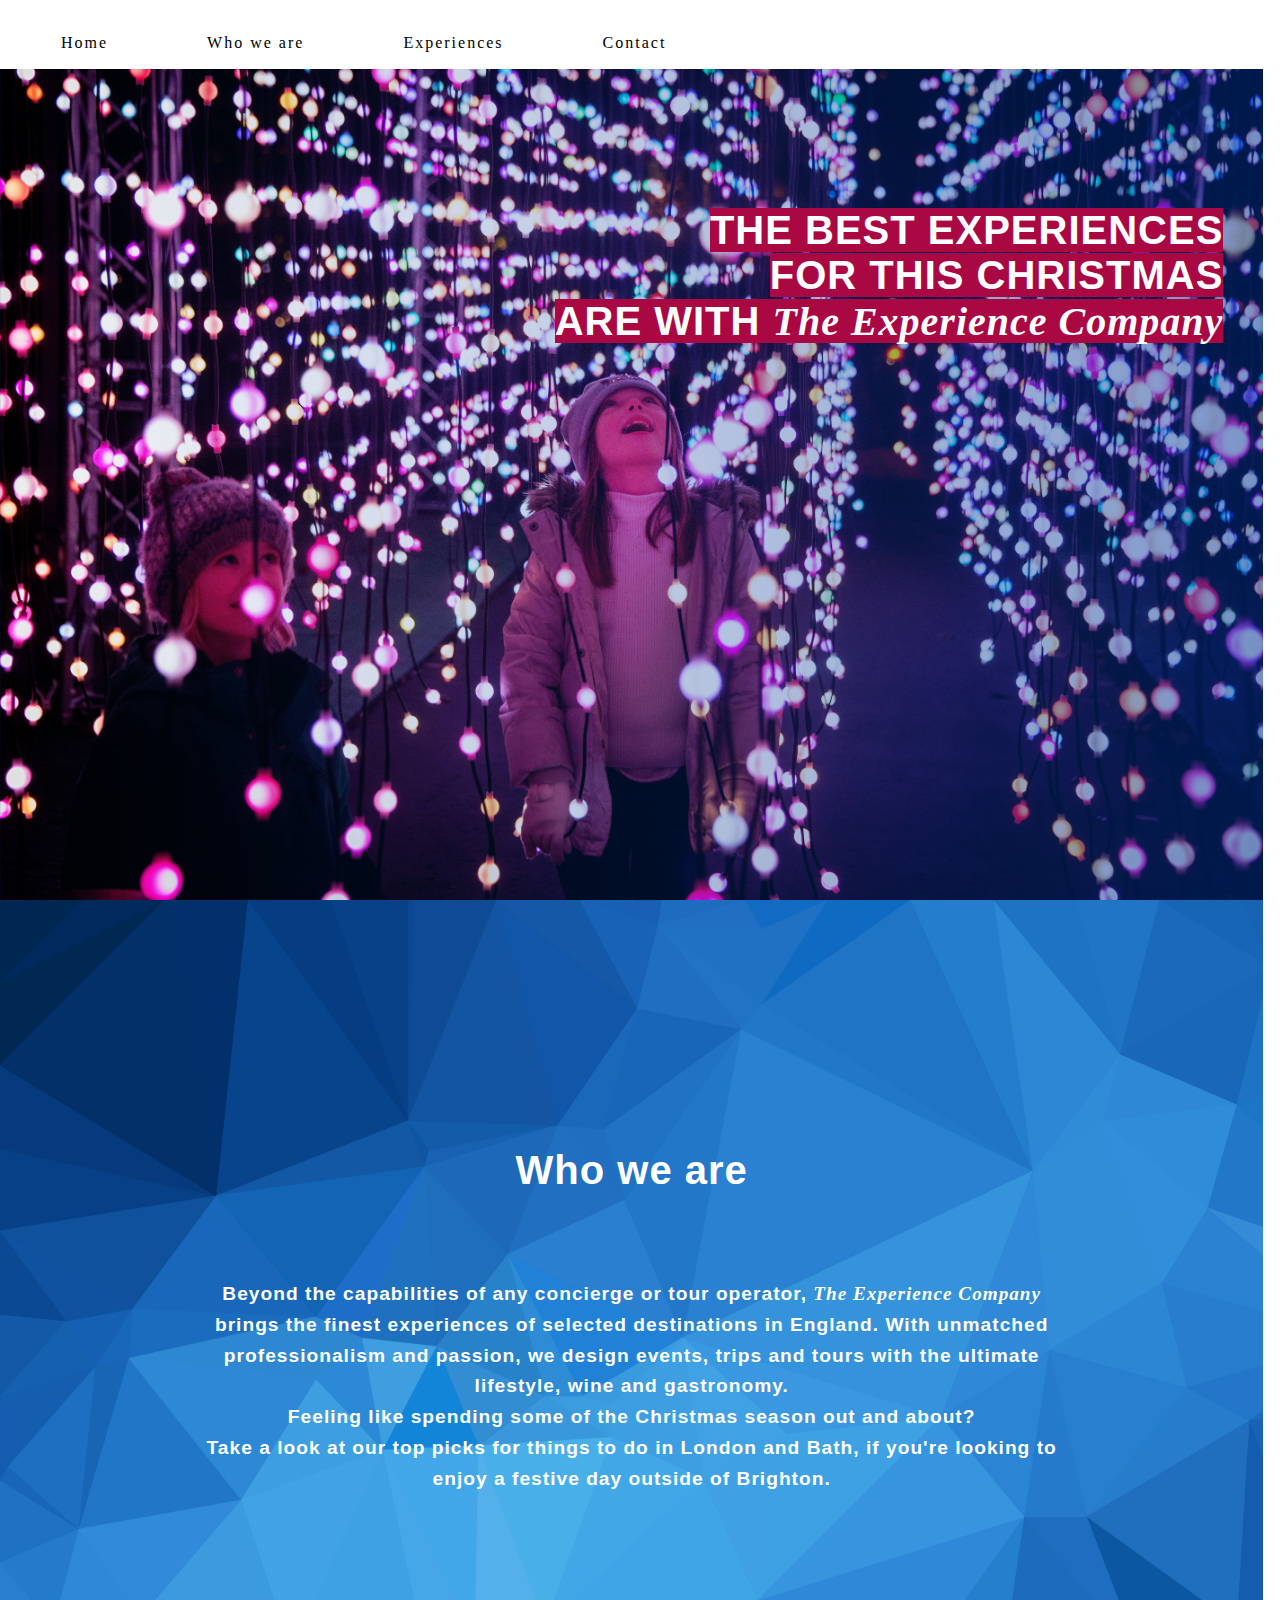
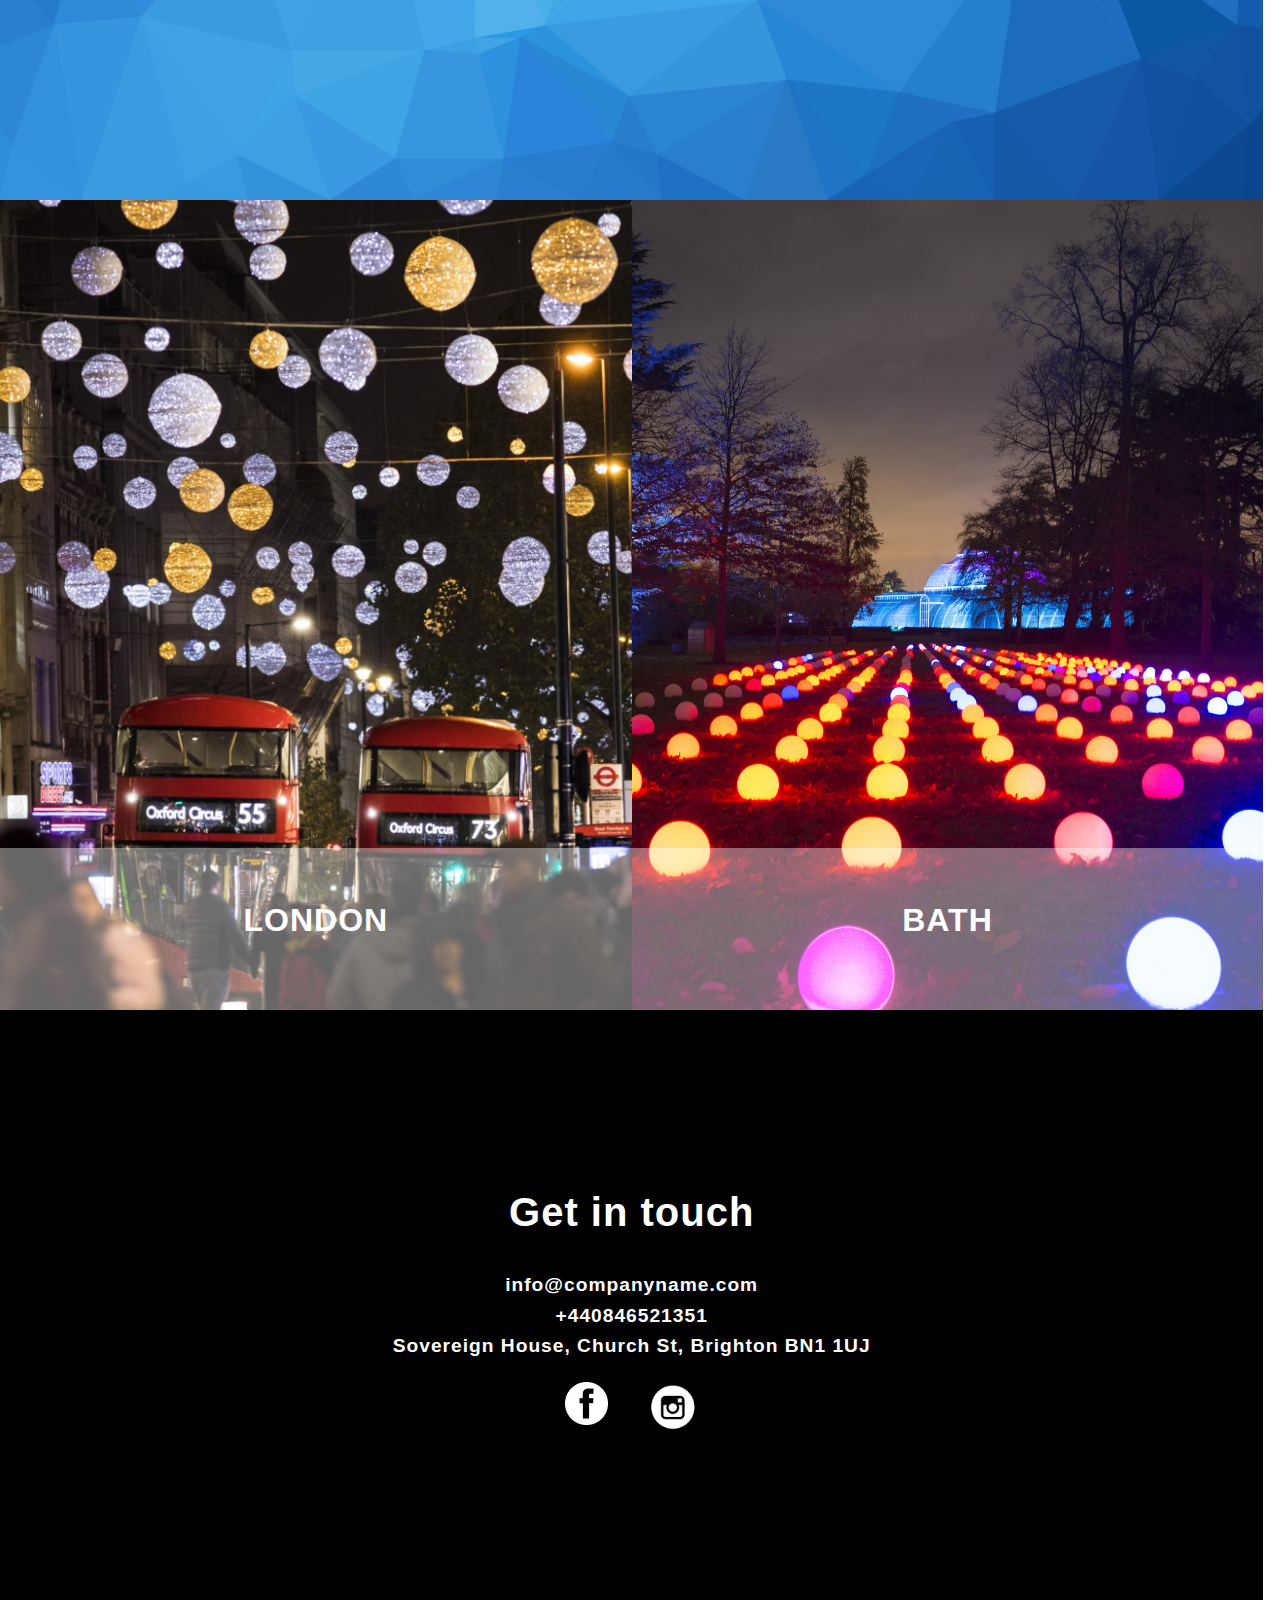
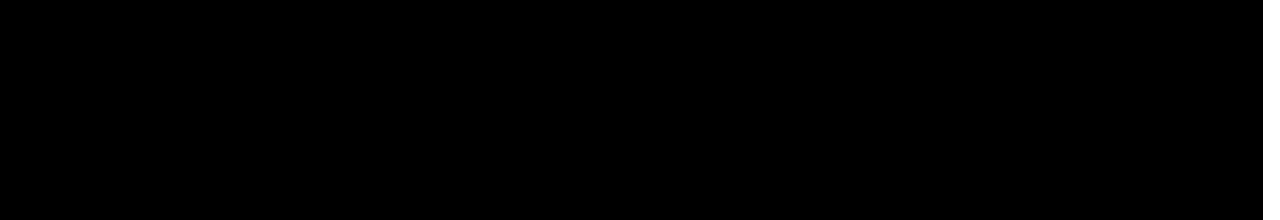
<file: index.html>
<!DOCTYPE html>
<html>

<head>
  <title>The Experience Companny</title>
  <link rel="stylesheet" type="text/css" href="styles.css">
  <meta name="viewport" content="width=device-width, initial-scale=1.0">
  <script src="js/jquery-3.4.1.js"></script>
  <script type="text/javascript" src="js/scroll.js"></script>
  <link rel="icon" href="images/favicon.png">
</head>

<body>

  <div class="navbar">
    <ul class="navbar-nav">
      <li class="menu" id="nav-home">
        <a href="#home">Home<span class="sr-only"></span></a>
      </li>
      <li class="menu" id="nav-who-we-are">
        <a href="#who-we-are">Who we are</a>
      </li>
      <li class="menu" id="nav-experiences">
        <a href="#experiences">Experiences</a>
      </li>
      <li class="menu" id="nav-contact">
        <a href="#contact">Contact</a>
      </li>
    </ul>
  </div>


  <div id="home">
    <br>
    <br>
    <br>
    <br>
    <br>
    <br>
    <h1><span style="background-color: #AA0843">THE BEST EXPERIENCES<br>
      FOR THIS CHRISTMAS<br>ARE WITH <span style="font-family: serif"><i>The Experience Company</i></span></span></h1>

  </div>

  <div id="who-we-are">
    <br>
    <h2>Who we are</h2>
    <br>
    <p>Beyond the capabilities of any concierge or tour operator, <span style="font-family: serif"><i>The Experience Company</i></span> brings the finest experiences
      of selected destinations in England.
      With unmatched professionalism and passion, we design events, trips and tours with the ultimate lifestyle, wine
      and gastronomy.
      <br>
      Feeling like spending some of the Christmas season out and about? <br>
      Take a look at our top picks for things to do in London and Bath, if you're looking to enjoy a festive day outside
      of Brighton. </p>
    </div>

    <div id="experiences">
      <table class="table" align="center" width=90% cellspacing="0" cellpadding="0">
        <tr>
          <td align="center" valign="center">
            <a id=citylink href="London.html">
              <div class='London'>
                <div class='L-text'>
                  <div class='hovertext'>
                    <br>
                    <br>
                    <br>
                    <h2 id="Cities">LONDON</h2>
                    <br><br>
                    <br>
                    <br>
                    <p id="descript">Almost soon as the temperature drops and the clocks go back, London is transformed
                      into a wintery wonderland.
                      Ice rinks appear in squares, on rooftops and outside London icons while the city glitters with
                      Christmas lights and creatively
                      decorated trees. </p>
                    </div>
                  </div>
                </a>
              </td>

              <td align="center" valign="center">
                <a id=citylink href="Bath.html">
                  <div class='Bath'>
                    <div class='B-text'>
                      <div class='hovertext'>
                        <br>
                        <br>
                        <br>
                        <h2 id="Cities">BATH</h2>
                        <br><br>
                        <br>
                        <br>
                        <p id="descript">Discover the magic of Bath this Christmas. From the twinkling lights and seasonal
                          smells of Bath Christmas Market to
                          the chill in the air and the sounds of people enjoying an ice skating session at Bath on Ice, the
                          city offers plenty
                          of ways to take full advantage of the most wonderful time of the year...</p>
                        </div>
                      </div>
                    </div>
                  </div>
                </a>
              </td>

            </tr>

          </table>
        </div>

        <div id="contact">
          <br>
          <br><br><br><br><br><br><br><br><br>
          <h2 id="contacth2">Get in touch</h2>
          <p id="contactp">info@companyname.com<br>+440846521351<br>Sovereign House, Church St, Brighton BN1 1UJ</p>
          <ol id="social">
            <li id="icon"><a href="https://www.facebook.com">
              <img border="0" alt="Facebook" src="images/facebook_icon.png" width="43" height="43">
            </a></li>
            <li id="icon"><a href="https://www.instagram.com">
              <img border="0" alt="Instagram" src="images/instagram_icon.png" width="50" height="50">
            </a></li>
          </ol>
        </div>
      </body>

      </html>
</file>
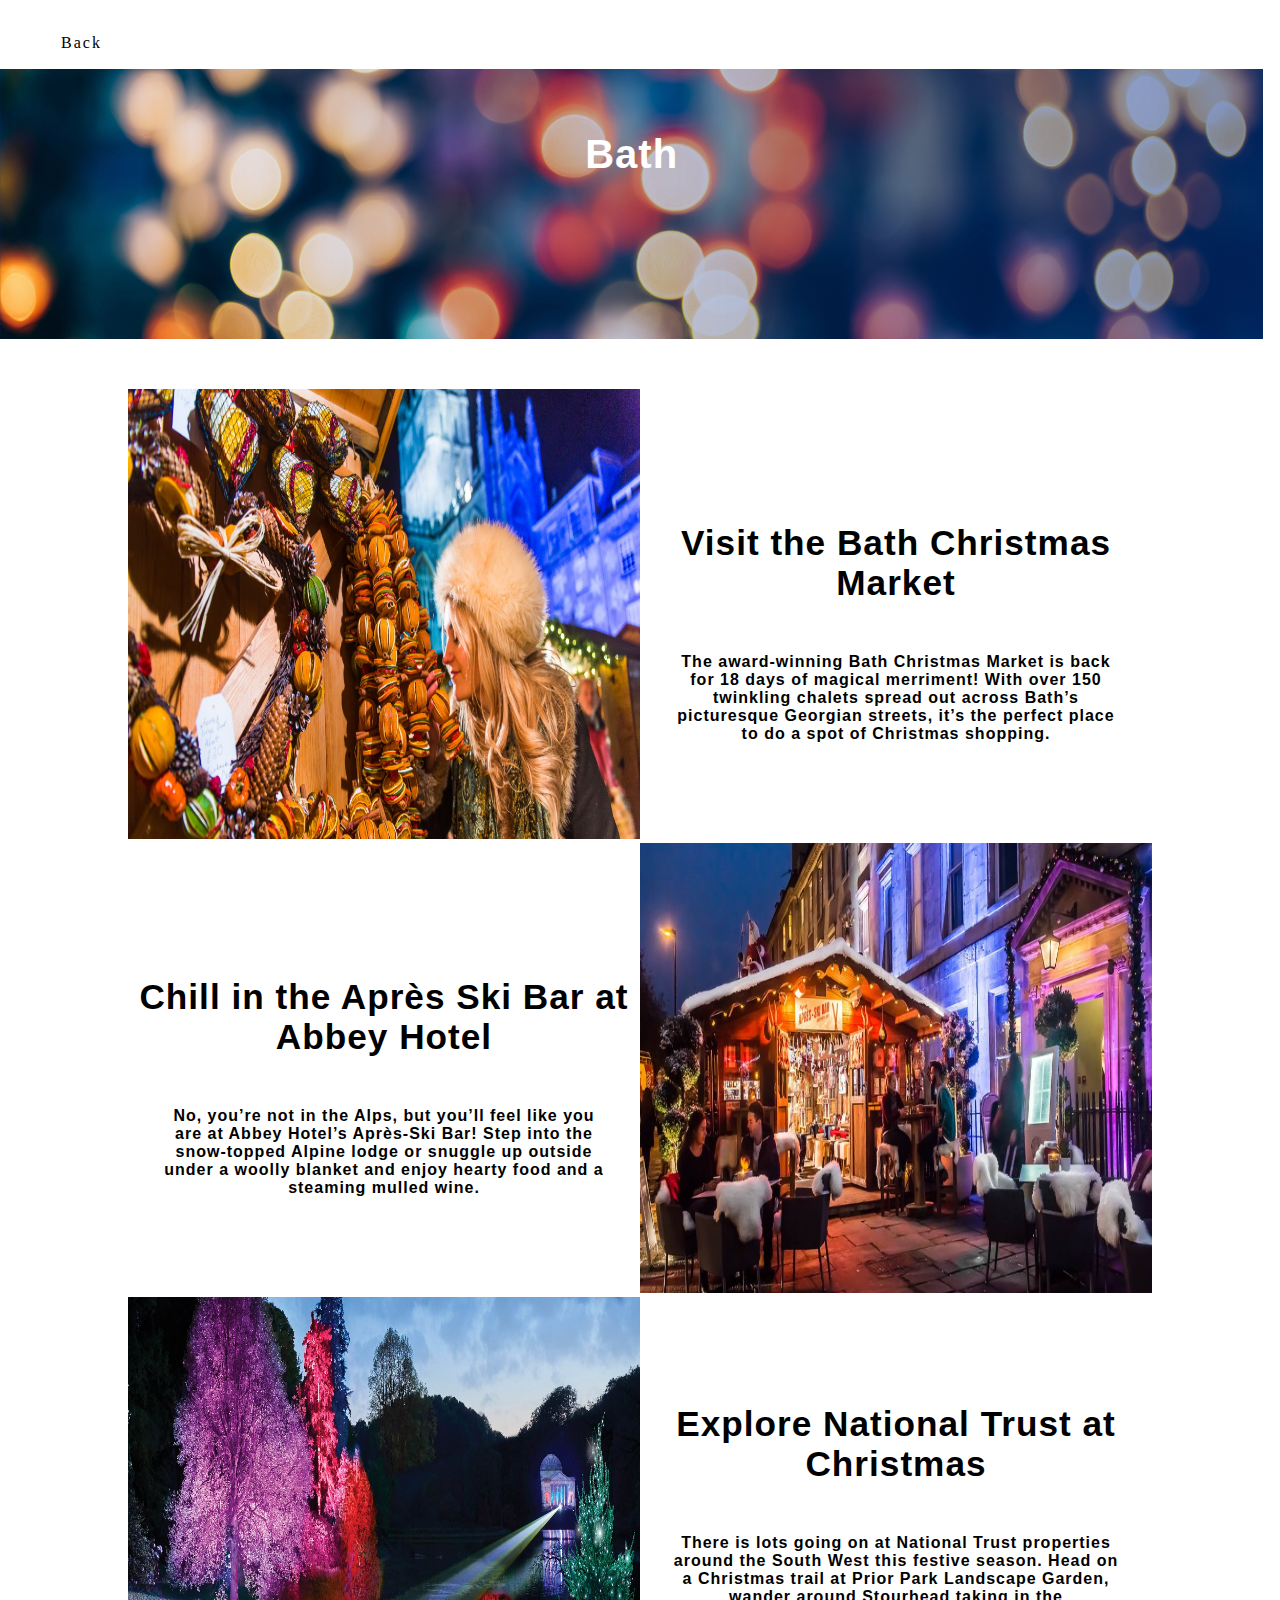
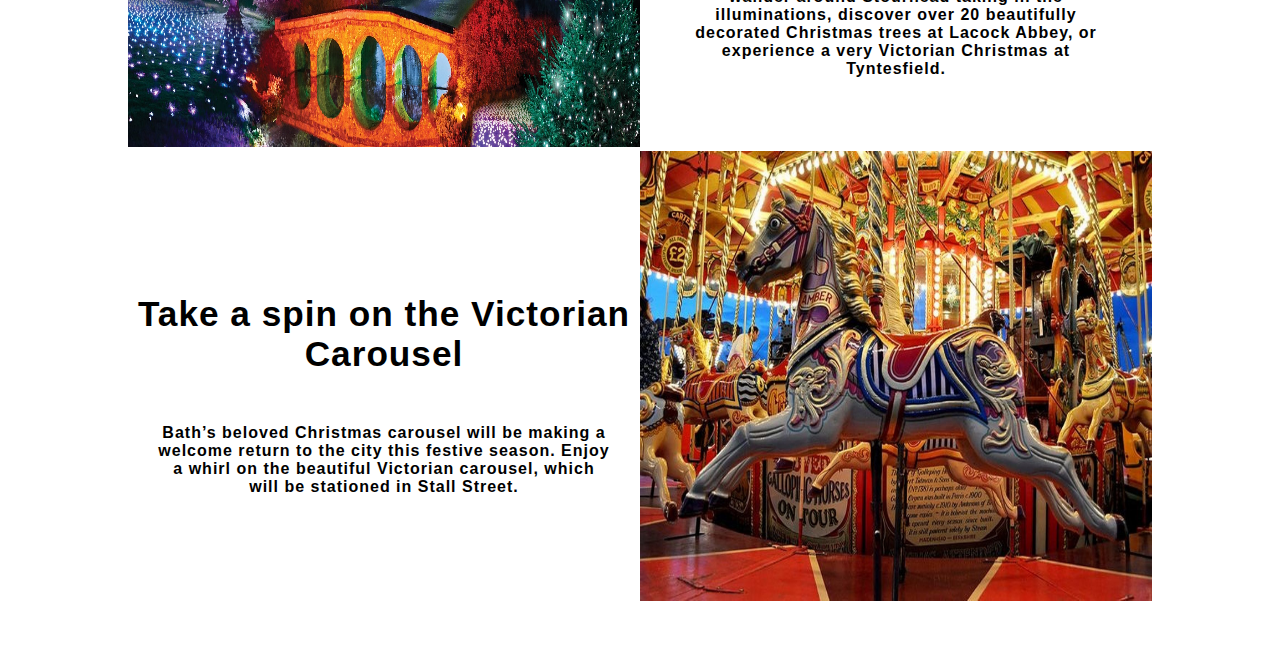
<file: Bath.html>
<!DOCTYPE html>
<html>

<head>
  <title>The Experience Companny</title>
  <link rel="stylesheet" type="text/css" href="page.css">
  <meta name="viewport" content="width=device-width, initial-scale=1.0">
  <script src="js/jquery-3.4.1.js"></script>
  <script type="text/javascript" src="js/scroll.js"></script>
  <link rel="icon" href="images/favicon.png">
</head>

<body>

  <div class="navbar">
    <ul class="navbar-nav">
      <li class="menu" id="nav-home">
        <a href="index.html">Back<span class="sr-only"></span></a>
      </li>
    </ul>
  </div>

  <div id=header>
    <br>
    <br>
    <h1> Bath </h1>
  </div>

  <table class="table" align="center" width="80%" cellspacing="0" cellpadding="0">

    <tr>

      <td align="center" valign="center">
        <img class=bathimage src="images/bath1.jpg" alt="Bath Christmas Market">
      </td>

      <td align="center" valign="center">
        <h2>Visit the Bath Christmas Market</h2>
        <p>The award-winning Bath Christmas Market is back for 18 days of magical merriment!
          With over 150 twinkling chalets spread out across Bath’s picturesque Georgian streets, it’s the perfect place to do
          a spot of Christmas shopping.

        </p>
      </td>

    </tr>

    <tr>
      <td align="center" valign="center">
        <h2>Chill in the Après Ski Bar at Abbey Hotel</h2>
        <p>No, you’re not in the Alps, but you’ll feel like you are at Abbey Hotel’s Après-Ski Bar! Step into the snow-topped
          Alpine lodge or snuggle up outside under a woolly blanket and enjoy hearty food and a steaming mulled wine.
        </p>
      </td>

      <td align="center" valign="center">
        <img class=bathimage src="images/Bath2.jpg" alt="Apres Ski Bar">
      </td>
    </tr>

    <tr>

      <td align="center" valign="center">
        <img class=bathimage src="images/bath3.jpg" alt="National Trust Christmas">
      </td>

      <td align="center" valign="center">
        <h2>Explore National Trust at Christmas</h2>
        <p>There is lots going on at National Trust properties around the South West this festive season. Head on a Christmas trail
          at Prior Park Landscape Garden, wander around Stourhead taking in the illuminations, discover over 20 beautifully
          decorated Christmas trees at Lacock Abbey, or experience a very Victorian Christmas at Tyntesfield.</p>
        </td>

      </tr>

      <tr>



        <td align="center" valign="center">
          <h2>Take a spin on the Victorian Carousel</h2>
          <p>Bath’s beloved Christmas carousel will be making a welcome return to the city this festive season.
            Enjoy a whirl on the beautiful Victorian carousel, which will be stationed in Stall Street.
          </p>
        </td>
        <td align="center" valign="center">
          <img class=bathimage src="images/Bath4.jpg" alt="Victorian Carousel">
        </td>
      </tr>

    </table>

  </body>

  </html>
</file>
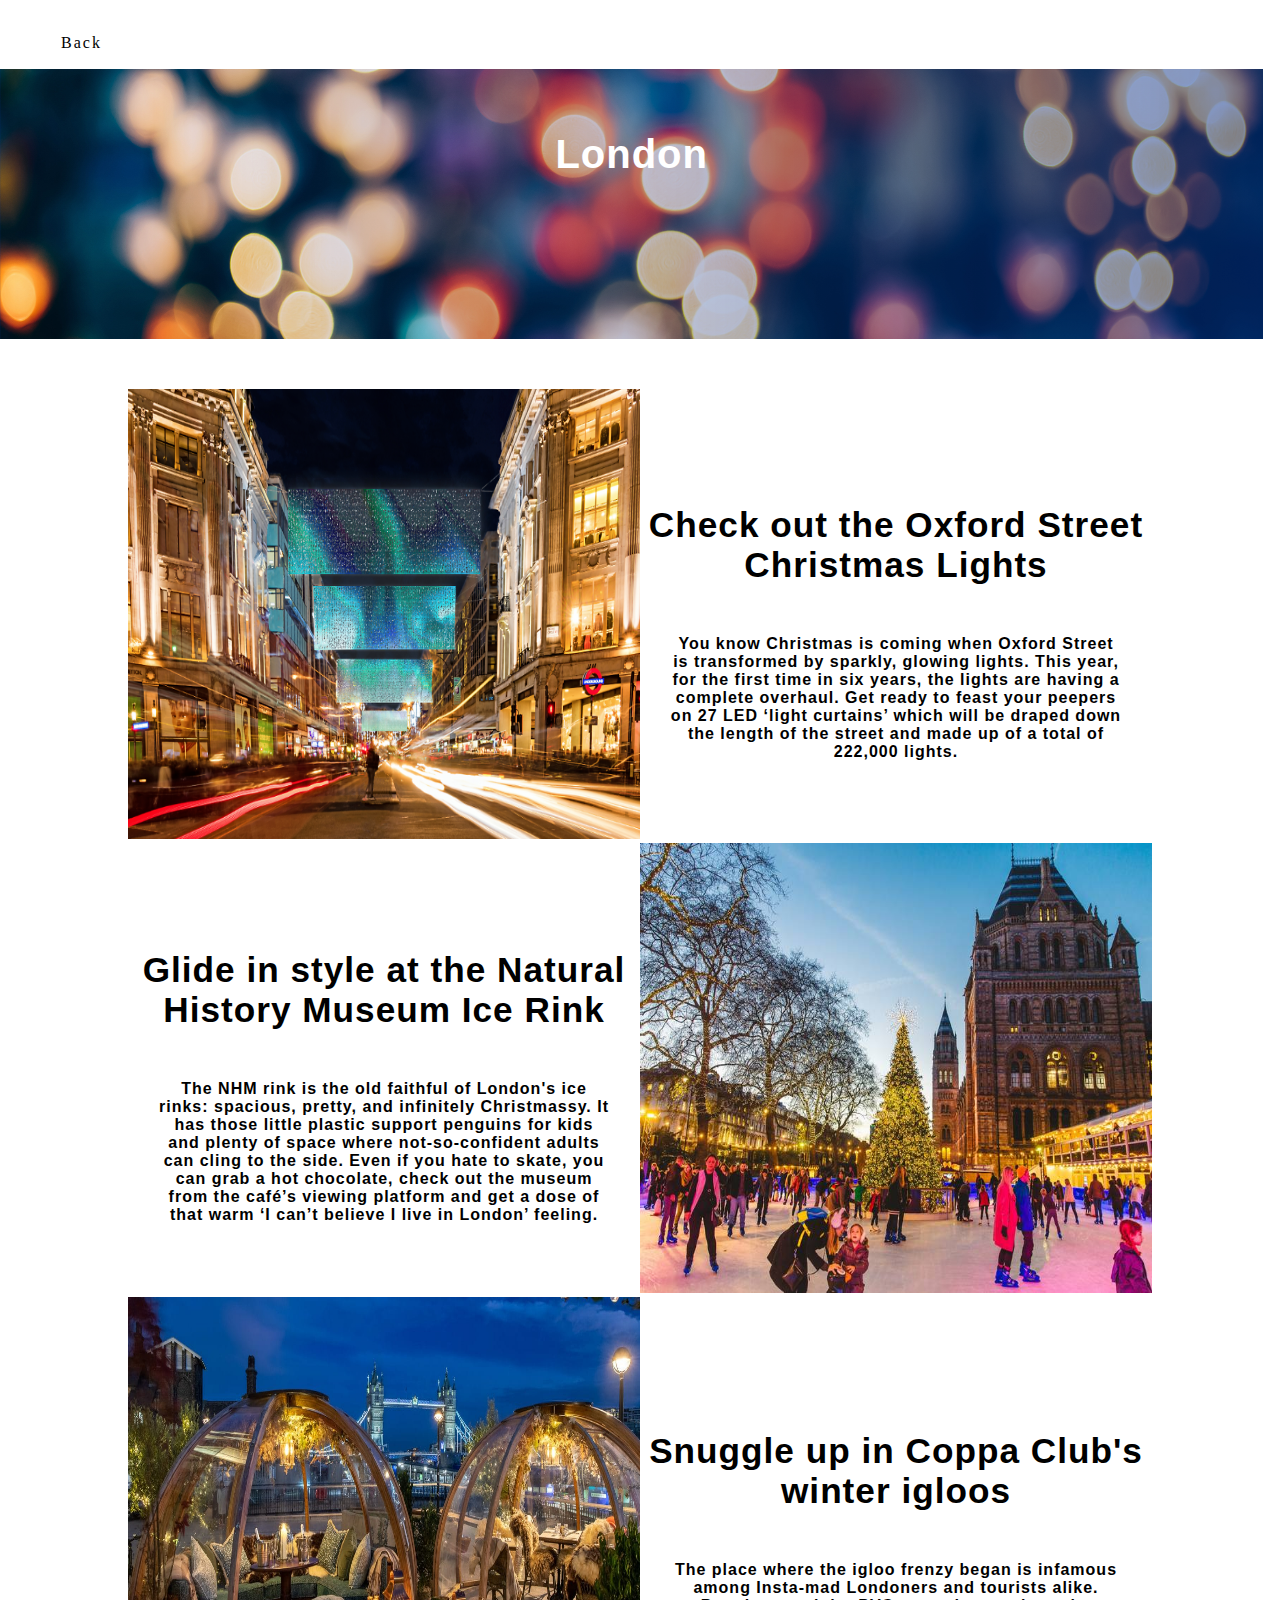
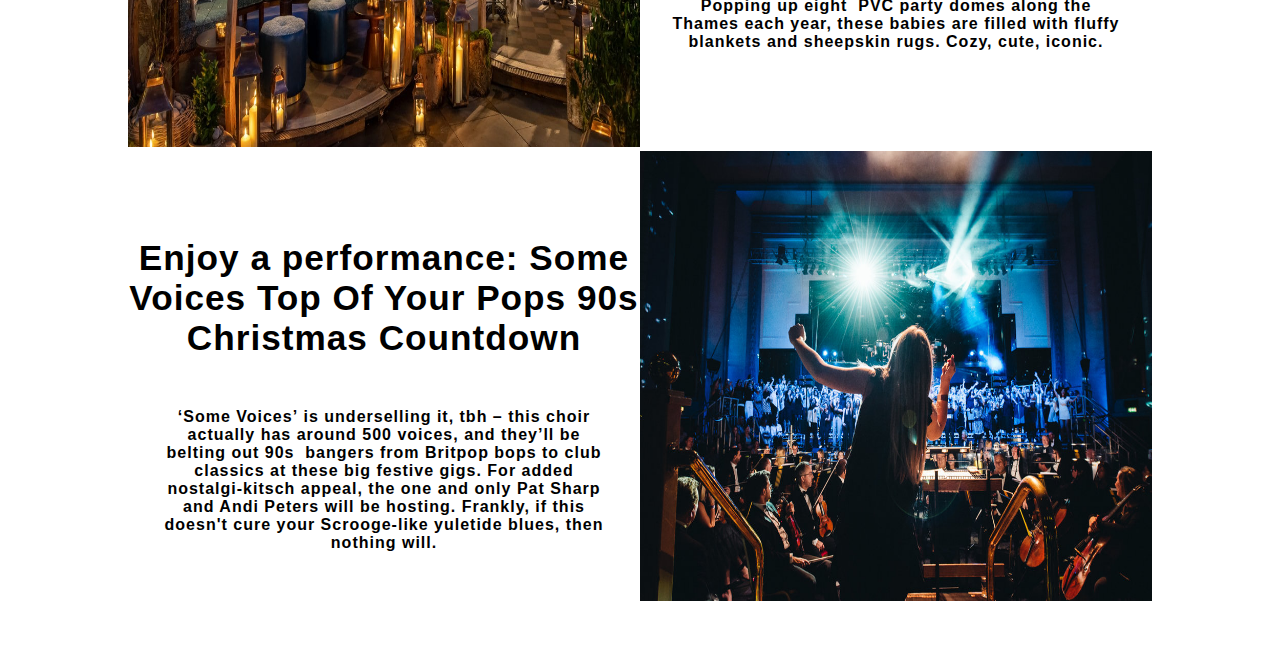
<file: London.html>
<!DOCTYPE html>
<html>

<head>
  <title>The Experience Companny</title>
  <link rel="stylesheet" type="text/css" href="page.css">
  <meta name="viewport" content="width=device-width, initial-scale=1.0">
  <script src="js/jquery-3.4.1.js"></script>
  <script type="text/javascript" src="js/scroll.js"></script>
  <link rel="icon" href="images/favicon.png">
</head>

<body>

  <div class="navbar">
    <ul class="navbar-nav">
      <li class="menu" id="nav-home">
        <a href="index.html">Back<span class="sr-only"></span></a>
      </li>
    </ul>
  </div>

  <div id="header">
    <br>
    <br>
    <h1> London </h1>
  </div>



  <table class="table" align="center" width="80%" cellspacing="0" cellpadding="0">

    <tr>

      <td align="center" valign="center">
        <img class=bathimage src="images/London1.png" alt="Oxford Street Christmas Lights">
      </td>

      <td align="center" valign="center">
        <h2>Check out the Oxford Street Christmas Lights</h2>
        <p>You know Christmas is coming when Oxford Street is transformed by sparkly, glowing lights.
          This year, for the first time in six years, the lights are having a complete overhaul.
          Get ready to feast your peepers on 27 LED ‘light curtains’ which will be draped down the length of the street
          and made
          up of a total of 222,000 lights.

        </p>
      </td>

    </tr>

    <tr>



      <td align="center" valign="center">
        <h2>Glide in style at the Natural History Museum Ice Rink</h2>
        <p>The NHM rink is the old faithful of London's ice rinks: spacious, pretty, and infinitely Christmassy. It has
          those
          little plastic support penguins for kids and plenty of space where not-so-confident adults can cling to the
          side. Even
          if you hate to skate, you can grab a hot chocolate, check out the museum from the café’s viewing platform and
          get a dose
          of that warm ‘I can’t believe I live in London’ feeling.

        </p>
      </td>

      <td align="center" valign="center">
        <img class=bathimage src="images/London2.jpg" alt="Natural History Museum Ice Rink">
      </td>
    </tr>

    <tr>

      <td align="center" valign="center">
        <img class=bathimage src="images/London3.jpg" alt="Coppa Clus Winter Igloo">
      </td>

      <td align="center" valign="center">
        <h2>Snuggle up in Coppa Club's winter igloos</h2>
        <p>The place where the igloo frenzy began is infamous among Insta-mad Londoners and tourists alike. Popping up
          eight 
          PVC party domes along the Thames each year, these babies are filled with fluffy blankets and sheepskin
          rugs. Cozy,
          cute, iconic.
        </p>
      </td>

    </tr>

    <tr>



      <td align="center" valign="center">
        <h2>Enjoy a performance: Some Voices Top Of Your Pops 90s Christmas Countdown</h2>
        <p>‘Some Voices’ is underselling it, tbh – this choir actually has around 500 voices, and they’ll be belting out
          90s 
          bangers from Britpop bops to club classics at these big festive gigs. For added nostalgi-kitsch appeal, the
          one and
          only Pat Sharp and Andi Peters will be hosting. Frankly, if this doesn't cure your Scrooge-like yuletide
          blues, then
          nothing will.
        </p>
      </td>
      <td align="center" valign="center">
        <img class=bathimage src="images/London4.png" alt="cityimage">
      </td>
    </tr>

  </table>

</body>

</html>
</file>
<file: styles.css>
div.navbar {
  background-color: white;
  position: fixed;
  z-index: 1;
  width: 100%;
}
ul.navbar-nav {
  list-style-type: none;
  margin: 0;
  padding: 0;
  overflow: hidden;
}


li.menu {
float: left;
padding: 16px 20px;
background-color: white;
}

li.menu a {
display: block;
padding: 10px;
text-align: center;
text-decoration: none;
letter-spacing: 2px;
margin: 7px 7px -10px 30px;
color: black;
border-width: thin;
border-color: white;
border-style: solid;
-webkit-transition: border-color 1s;
}


li.menu a:hover {
border-color: black;
}

body {
  color: black;
  margin: 0px;
}

div#home {
  background-image: linear-gradient(to right, rgba(245, 246, 252, 0.00), rgba(0, 51, 153, 0.50)),
  url(images/christmaslights.jpg);
  background-position: center;
  background-size: cover;
  min-height: 100vh;
  max-height: 100vh;
  width: 98.7vw;
  text-align: center;
  vertical-align: middle;
  position: relative;
  z-index: 0;
}

h1 {
text-align: right;
font-size: 2.5em;
font-family: sans-serif;
font-weight: bold;
letter-spacing: 1px;
color: white;
margin-right: 40px;
margin-top: 100px;
}

div#who-we-are {
  min-height: 80vh;
  max-height: 80vh;
  width: 98.7vw;
  background-image: url(images/background.jpg);
  background-size: cover;
  color: white;
  padding-top: 20vh;
  position: relative;
  z-index: 0;
}

h2 {
text-align: center;
font-size: 2.5em;
font-family: sans-serif;
font-weight: bold;
letter-spacing: 1px;
color: white;
margin-top: 50px;
}

p {
text-align: center;
font-size: 1.2em;
font-family: sans-serif;
font-weight: bold;
letter-spacing: 1px;
color: white;
margin-top: 35px;
margin-left: 15%;
margin-right: 15%;
line-height: 1.6;
}

div#experiences  {
  min-height: 90vh;
  max-height: 90vh;
  width: 98.7vw;
  position: relative;
  z-index: 0;
}

.London {
  min-height: 90vh;
  max-height: 90vh;
  width: 49.35vw;
  background-image: url(images/LondonEye.jpg);
  background-position: center;
  background-size: cover;
  text-align: center;
  vertical-align: middle;
  overflow: hidden;
}

.Bath {
  min-height: 90vh;
  max-height: 90vh;
  width: 49.35vw;
  background-image: url(images/BathAbbey.jpg);
  background-position: center;
  background-size: cover;
  text-align: center;
  vertical-align: middle;
  overflow: hidden;
}

.L-text {
  min-height: 90vh;
  max-height: 90vh;
  width: 49.35vw;
  color: black;
  background-color: rgba(255, 255, 255, 0.4);
  transform: translateY(80%);
  transition: all 0.2s;
  position: relative;
}

.B-text {
  min-height: 90vh;
  max-height: 90vh;
  width: 49.35vw;
  color: black;
  background-color: rgba(255, 255, 255, 0.4);
  transform: translateY(80%);
  transition: all 0.2s;
}

.London:hover .L-text {
  transform: translateY(0px);
}

.Bath:hover .B-text {
  transform: translateY(0px);
}


h2#Cities {
  margin: 0px;
  font-size: 2em;
}

a#citylink {
  text-decoration: none;
}

p#descript {
  color: white;
  font-size: 30px;font-size: 1.2em;
  text-shadow: 1px 1px #535252;
}

div#contact {
  min-height: 90vh;
  max-height: 90vh;
  width: 98.7vw;
  background-color: black;
  color: white;
  box-align: center;
  position: relative;
  z-index: 0;
}

h2#contacth2 {
  text-align: center;
  font-size: 2.5em;
  font-family: sans-serif;
  font-weight: bold;
  letter-spacing: 1px;
  color: white;
  margin: 0px;

}

p#contactp {
  text-align: center;
  font-size: 1.2em;
  font-family: sans-serif;
  font-weight: bold;
  letter-spacing: 1px;
  color: white;
  margin-top: 35px;
  margin-left: 15%;
  margin-right: 15%;
  line-height: 1.6;
}

ol#social {
  list-style: none;
  padding: 0;
  font-size: 3em;
  display: flex;
  justify-content: center;
  vertical-align: middle;
  margin: 0 20px;
}

li#icon {
  margin: 0 20px;
}
</file>
<file: page.css>
div.navbar {
  background-color: white;
  position: static;
  z-index: 1;
  width: 100%;
}
ul.navbar-nav {
  list-style-type: none;
  margin: 0;
  padding: 0;
  overflow: hidden;
}


li.menu {
float: left;
padding: 16px 20px;
background-color: white;
}

li.menu a {
display: block;
padding: 10px;
text-align: center;
text-decoration: none;
letter-spacing: 2px;
margin: 7px 7px -10px 30px;
color: black;
border-width: thin;
border-color: white;
border-style: solid;
-webkit-transition: border-color 1s;
}


li.menu a:hover {
border-color: black;
}

div#header {
  background-image: linear-gradient(to right, rgba(245, 246, 252, 0.00), rgba(0, 51, 153, 0.50)),
  url(images/header.jpg);
  background-position: center;
  background-size: cover;
  min-height: 30vh;
  max-height: 300vh;
  width: 98.7vw;
  text-align: center;
  vertical-align: middle;
  position: relative;
  z-index: 0;
  margin-bottom: 50px;
}

body {
  color: black;
  margin: 0px;
  margin-bottom: 50px;
}

h1 {
text-align: center;
font-size: 2.5em;
font-family: sans-serif;
font-weight: bold;
letter-spacing: 1px;
color: white;
}



h2 {
text-align: center;
font-size: 2.2em;
font-family: sans-serif;
font-weight: bold;
letter-spacing: 1px;
color: black;
margin-top: 50px;
}

p {
text-align: center;
font-size: 1em;
font-family: sans-serif;
font-weight: bold;
letter-spacing: 1px;
color: black;
margin-top: 50px;
margin-left: 30px;
margin-right: 30px;
}



.bathimage {
  min-height: 50vh;
  max-height: 50vh;
  width: 40vw;
}
</file>
